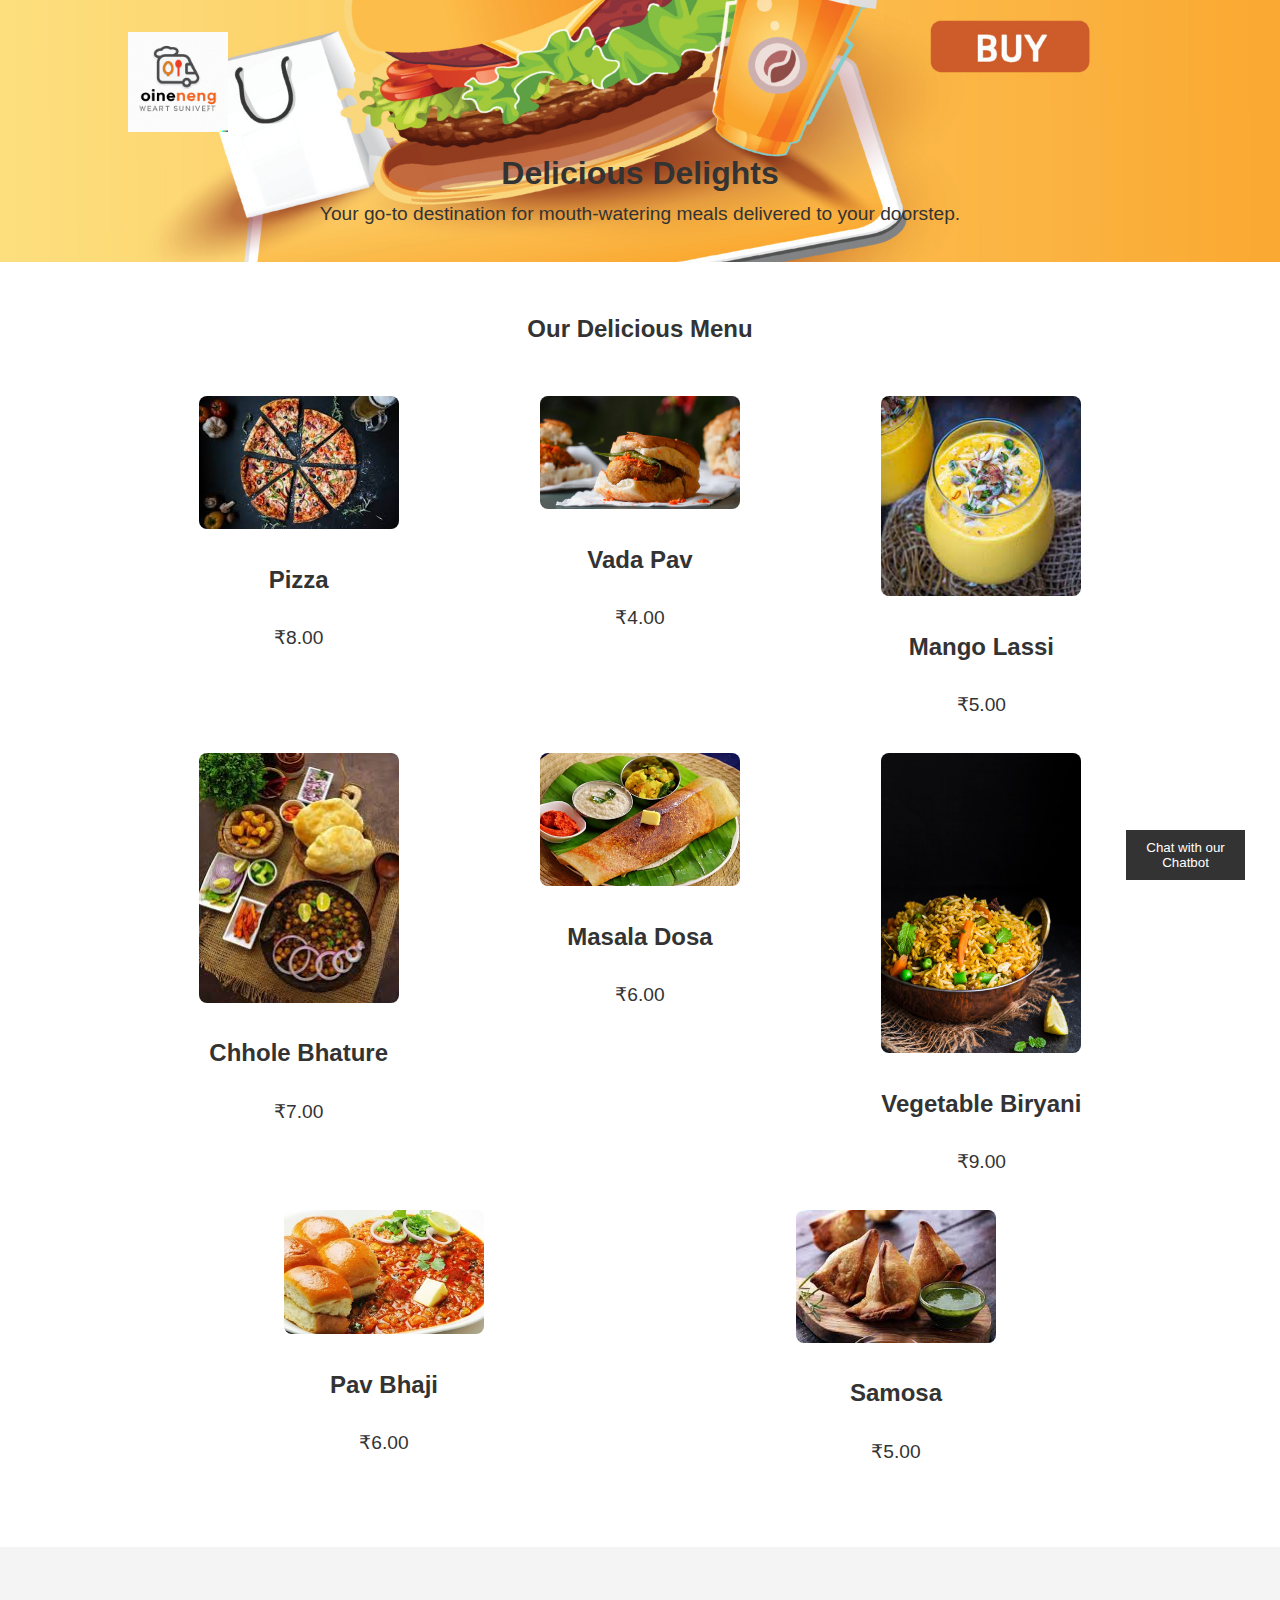
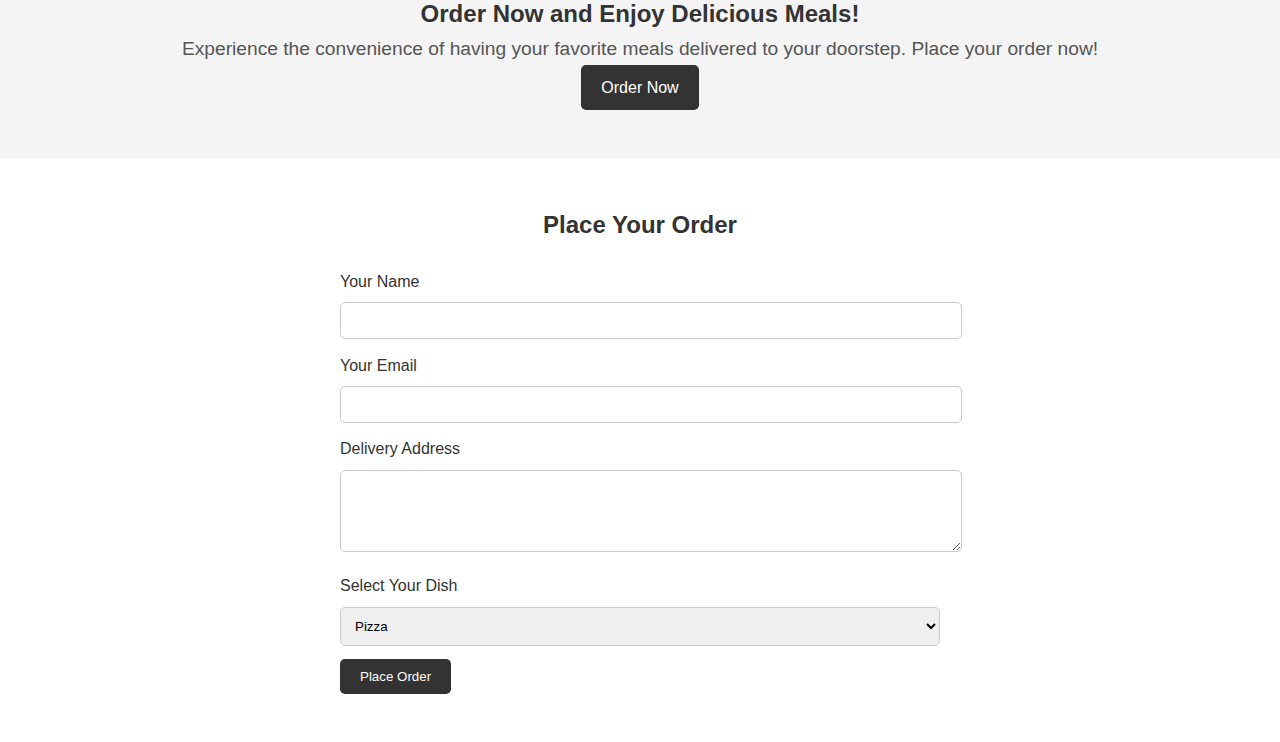
<file: my_website_ai/index.html>
<!DOCTYPE html>
<html lang="en">

<head>
    <meta charset="UTF-8">
    <meta name="viewport" content="width=device-width, initial-scale=1.0">
    <title>Delicious Delights - Food Delivery</title>
    <link rel="stylesheet" href="styles.css">
    <link rel="icon" href="logo2.png" type="image/png">

    <!-- Add jQuery -->
    <script src="https://code.jquery.com/jquery-3.6.4.min.js"></script>
    <script src="script.js"></script>


</head>

<body>
    <header>
        <div class="container">
            <div class="top-nav">
                <img src="logo.png" alt="Delicious Delights Logo" class="logo">
                
            </div>
            <h1>Delicious Delights</h1>
            <p>Your go-to destination for mouth-watering meals delivered to your doorstep.</p>
        </div>
    </header>

    <section id="menu" class="menu-section">
        <div class="container">
            <h2>Our Delicious Menu</h2>
            <div class="food-items-container">
                <div class="food-item">
                    <img src="pizza.jpg" alt="Pizza">
                    <h3>Pizza</h3>
                    <p class="price">8.00</p>
                </div>

                <div class="food-item">
                    <img src="vada-pav.jpg" alt="vada Pav">
                    <h3>Vada Pav</h3>
                    <p class="price">4.00</p>
                </div>

                <div class="food-item">
                    <img src="mango-lassi.jpeg" alt="mango-lassi">
                    <h3>Mango Lassi</h3>
                    <p class="price">5.00</p>
                </div>

                <div class="food-item">
                    <img src="chhole-bhature.jpeg" alt="Chhole-Bhature">
                    <h3>Chhole Bhature</h3>
                    <p class="price">7.00</p>
                </div>

                <div class="food-item">
                    <img src="masala-dosa.jpg" alt="masala-dosa">
                    <h3>Masala Dosa</h3>
                    <p class="price">6.00</p>
                </div>

                <div class="food-item">
                    <img src="vegetable-biryani.jpg" alt="vegetable-biryani">
                    <h3>Vegetable Biryani</h3>
                    <p class="price">9.00</p>
                </div>

                <div class="food-item">
                    <img src="Pav_bhaji.jpg" alt="Pav-Bhaji">
                    <h3>Pav Bhaji</h3>
                    <p class="price">6.00</p>
                </div>


                <div class="food-item">
                    <img src="samosa.jpeg" alt="Samosa">
                    <h3>Samosa</h3>
                    <p class="price">5.00</p>
                </div>

            </div>

            <!-- Add more food items as needed -->

        </div>
    </section>


    <section class="order-now">
        <div class="container">
            <h2>Order Now and Enjoy Delicious Meals!</h2>
            <p>Experience the convenience of having your favorite meals delivered to your doorstep. Place your order
                now!</p>
            <a href="#order-form" class="btn">Order Now</a>
        </div>
    </section>

    <section id="order-form" class="contact-form">
        <div class="container">
            <h2>Place Your Order</h2>
            <form action="submit_order.php" method="post">
                <label for="name">Your Name</label>
                <input type="text" id="name" name="name" required>

                <label for="email">Your Email</label>
                <input type="email" id="email" name="email" required>

                <label for="address">Delivery Address</label>
                <textarea id="address" name="address" rows="4" required></textarea>

                <label for="food-choice">Select Your Dish</label>
                <select id="food-choice" name="food-choice" required>
                    <option value="pizza">Pizza</option>
                    <option value="burger">Burger</option>
                    <option value="pasta">Pasta</option>
                    <!-- Add more options as needed -->

                </select>

                <button type="submit" class="btn">Place Order</button>
            </form>
        </div>
    </section>

    <section id="chatbot" class="chatbot-section">
        <div class="container">
            <button id="chatbot-button" class="chatbot-button">Chat with our Chatbot</button>
            <iframe class="chat-bot" width="100%" height="400" allow="microphone;"
                src="https://console.dialogflow.com/api-client/demo/embedded/d3f41a9c-7130-40e1-90fb-fb012aa9fb25"></iframe>
        </div>
    </section>



    <!-- <footer>
        <div class="container">
            <p>&copy; 2024 Delicious Delights - Food Delivery</p>
        </div> 
    </footer> -->


</body>

</html>
</file>
<file: my_website_ai/styles.css>
/* Reset some default styles */
body,
h1,
h2,
p,
ul,
li,
form,
button,
input,
textarea {
    margin: 0;
    padding: 0;
}



body {
    background: black; /* Temporary background color for troubleshooting */
    font-family: 'Arial';   
    line-height: 1.6;
    color: #333;
    margin: 0;
    
}

.container {
    width: 80%;
    max-width: 1200px;
    margin: 0 auto;
    overflow: hidden;
}

header {
    background-image: url('header-background.jpg'); /* Add the path to your background image */
    background-size: cover;
    background-position: center;
    text-align: center;
    padding: 2em 0;
    position: relative;
    overflow: hidden;
}

/* header::after {
    content: '';
    position: absolute;
    top: 0;
    left: 0;
    width: 100%;
    height: 100%;
    background: rgba(0, 0, 0, 0.5); /* Adjust the last value (0.5) for transparency */
    /* Ensure the overlay is above the background image */
/* } */ 

header h1,
header p {
    position: relative;
    z-index: 2; /* Ensure the text is above the overlay */
}
.overlay {
    position: absolute;
    top: 0;
    left: 0;
    width: 100%;
    height: 100%;
    background: rgba(0, 0, 0, 0.5); /* Adjust the last value (0.5) for transparency */
}

header h1 {
    font-size: 2em;
}

header p {
    font-size: 1.2em;
}

.features {
    background-color: #fff;
    padding: 3em 0;
}

.feature {
    text-align: center;
    margin-bottom: 2em;
}

.feature img {
    width: 80px;
    height: 80px;
}

.order-now {
    background-color: #f4f4f4;
    text-align: center;
    padding: 3em 0;
}

.order-now h2 {
    color: #333;
}

.order-now p {
    font-size: 1.2em;
    color: #555;
}

.btn {
    display: inline-block;
    padding: 10px 20px;
    background-color: #333;
    color: #fff;
    text-decoration: none;
    border-radius: 5px;
    transition: background-color 0.3s ease;
}

.btn:hover {
    background-color: #555;
}

.contact-form {
    background-color: #fff;
    padding: 3em 0;
}

.contact-form h2 {
    text-align: center;
    margin-bottom: 1em;
}

form {
    max-width: 600px;
    margin: 0 auto;
}

form label {
    display: block;
    margin-bottom: 0.5em;
}

form input,
form textarea,
form select {
    width: 100%;
    padding: 10px;
    margin-bottom: 1em;
    border: 1px solid #ccc;
    border-radius: 5px;
}

form button {
    background-color: #333;
    color: #fff;
    padding: 10px 20px;
    border: none;
    border-radius: 5px;
    cursor: pointer;
    transition: background-color 0.3s ease;
}

form button:hover {
    background-color: #555;
}

footer {
    background-color: #333;
    color: #fff;
    text-align: center;
    padding: 1em 0;
    position: fixed;
    bottom: 0;
    width: 100%;
}

.logo {
    /* max-width: 100px; Adjust the max-width as needed */
    height: 100px;
    width: 100px;
    left: 10px;
    /* display: block; */
    /* margin: 10px; */
    
}


.top-nav {
    display: flex;
    justify-content: space-between;
    align-items: center;
    margin-bottom: 1em;

}

nav ul {
    list-style: none;
    display: flex;
}

nav ul li {
    margin-right: 1em;
}

nav ul li a {
    text-decoration: none;
    color: #fff;
    font-weight: bold;
    transition: color 0.3s ease;
}

nav ul li a:hover {
    color: #f8d52d;
}



.menu-section {
    background-color: #fff;
    padding: 3em 0;
}

.menu-section h2 {
    text-align: center;
    margin-bottom: 2em;
}

.food-items-container {
    display: flex;
    flex-wrap: wrap;
    justify-content: space-around;
}

.food-item {
    text-align: center;
    margin-bottom: 2em;
    width: calc(33.333% - 2em);
    box-sizing: border-box;
}

.food-item img {
    width: 200px;
    object-fit: cover;
    border-radius: 8px;
}

.food-item h3 {
    margin-top: 1em;
    font-size: 1.5em;
}

.food-item p.price {
    font-size: 1.2em;
    color: #333;
}

.food-item p.price::before {
    content: "\20B9 "; /* Unicode character for Indian Rupees symbol */
}


.chatbot-section {
    position: fixed;
    bottom: 20px;
    right: 20px;
    z-index: 999; /* Ensure it appears above other content */
}

.chatbot-button {
    padding: 10px;
    width: 100%;
    background-color: #333;
    color: #fff;
    border: none;
    cursor: pointer;
}



.chat-bot {
    display: none;
    width: 100%;
    height: 300px;
    border: none;
}

.arrow-up {
    transform: rotate(-180deg);
}

.bright-background {
    filter: brightness(0.7); /* Adjust the brightness value as needed */
}
</file>
